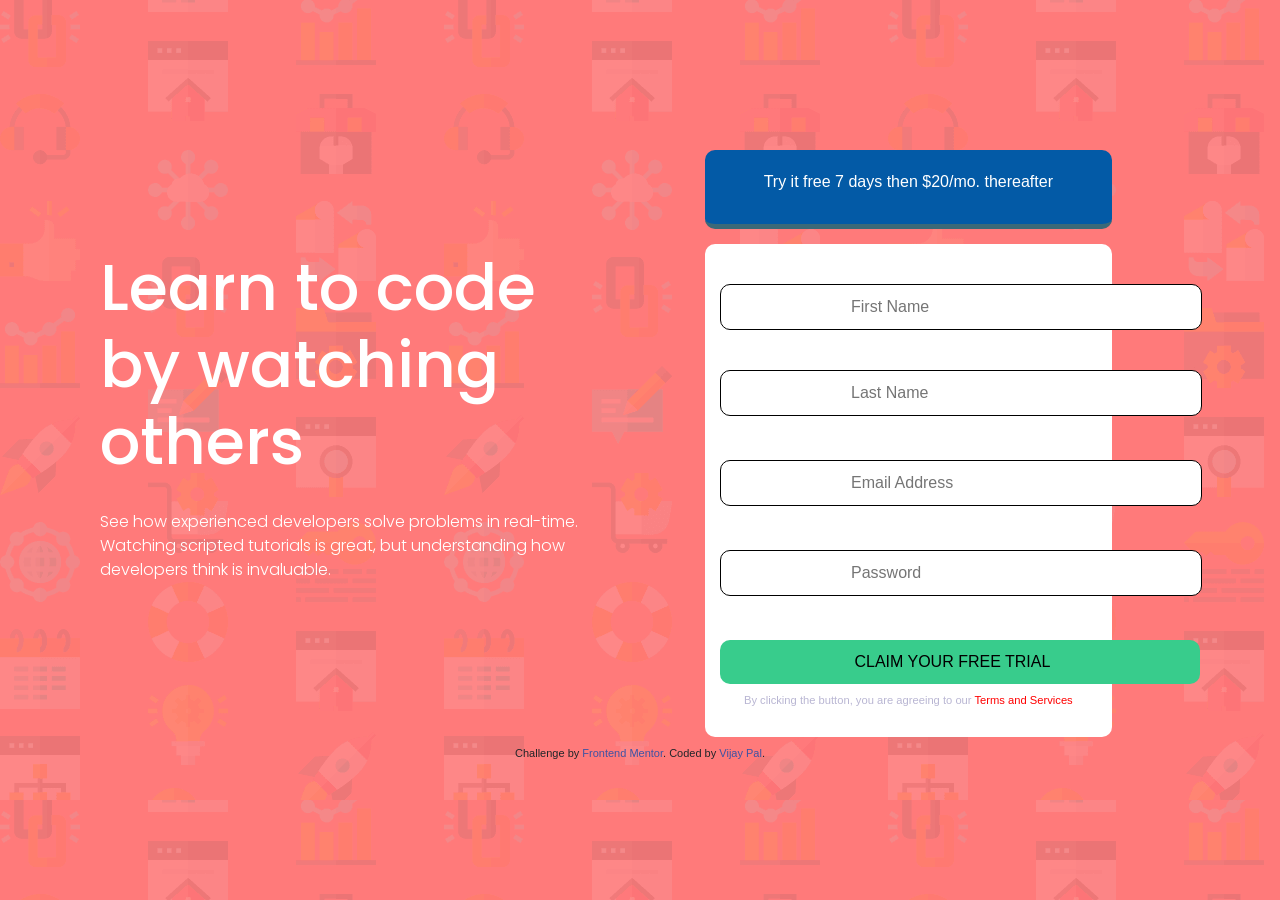
<file: intro-component-with-signup-form-master/index.html>
<!DOCTYPE html>
<html lang="en">
<head>
  <meta charset="UTF-8">
  <meta name="viewport" content="width=device-width, initial-scale=1.0"> <!-- displays site properly based on user's device -->

  <link rel="icon" type="image/png" sizes="32x32" href="./images/favicon-32x32.png">
  
  <title>Frontend Mentor | Intro component with sign up form</title>

  <!-- Feel free to remove these styles or customise in your own stylesheet 👍 -->
  <style>
    .attribution { font-size: 11px; text-align: center; }
    .attribution a { color: hsl(228, 45%, 44%); }
  </style>
<!-- css file link -->
<link rel="stylesheet" type="text/css" href="style.css">
<!-- bootstrap link -->
<link rel="stylesheet" href="https://stackpath.bootstrapcdn.com/bootstrap/4.4.1/css/bootstrap.min.css" integrity="sha384-Vkoo8x4CGsO3+Hhxv8T/Q5PaXtkKtu6ug5TOeNV6gBiFeWPGFN9MuhOf23Q9Ifjh" crossorigin="anonymous">
<!-- font link -->
<link href="https://fonts.googleapis.com/css2?family=Poppins:wght@400;900&display=swap" rel="stylesheet">
<script src="index.js" type="text/javascript" defer></script>

</head>
<body class="overall">
<div class= "row">
  <div class="col-lg-6 left">
 <h1 class="main-heading"> Learn to code by watching others</h1>
<p class="paragraph">
  See how experienced developers solve problems in real-time. Watching scripted tutorials is great, 
  but understanding how developers think is invaluable. </p>
</div>
  <div class="col-lg-4 right-half">
  <div class="top-bar">
  Try it free 7 days then $20/mo. thereafter
</div>


<form class="container">
   <input class="input-box space-check first-input " type="text" name="first-name" placeholder="First Name"> 
   <p class="warn ">First name cannot be empty! </p><br>
   <input class="input-box space-check" type="text" name="last-name" placeholder="Last Name"> <br>
   <p class="warn"> Last name cannot be empty!</p><br>
 <input id="email2"  class="input-box space-check" type="email" name="email" placeholder="Email Address"> <br>
 <p class="warn"> Email Address cannot be empty!</p><br>
 <input  class="input-box space-check" type="password" name="password" placeholder="Password"> <br>
 <p class="warn"> Password cannot be empty!</p><br>
<input class="claim-box space-check" type="submit" name="claim" value=" CLAIM YOUR FREE TRIAL"><br>
  <h6 class="terms">By clicking the button, you are agreeing to our <span>Terms and Services</span></h6>


</form>
  

  
</div>

  </div>
  <footer>
    <p class="attribution">
      Challenge by <a href="https://www.frontendmentor.io?ref=challenge" target="_blank">Frontend Mentor</a>. 
      Coded by <a href="https://www.linkedin.com/in/vijay-pal-b40950197">Vijay Pal</a>.
    </p>
  </footer>


</body>
</html>
</file>
<file: intro-component-with-signup-form-master/style.css>
.overall{
background-image: url("images/bg-intro-desktop.png");
background-color: hsl(0, 100%, 74%);
}

.paragraph {
   color: white;
   padding-left:100px;	
   padding-right: 20px;
   font-weight: 300;
	font-family: 'Poppins', sans-serif;

}
h1{
	/*font-weight: 600;*/
	line-height: 1.5;
   font-size: 4rem;
   color: white;
   padding-left:100px;	
}
.main-heading{
	font-family: 'Poppins', sans-serif;
	font-size: 4rem;
	margin-bottom: 30px;
	margin-top: 250px;
}

.left{
   padding-left:100px;	

}
.right-half{
	margin-top: 150px;
	margin-left: 50px;
}

.top-bar{
	background-color: #035aa6;
	color: white;
	text-align: center;
	padding-bottom: 30px;
	padding-top: 20px;
	margin-bottom: 15px;
	font-weight: 500;
	border-bottom:  5px solid;
	border-color: #3b6978;
	box-shadow: 2px solid;
	border-radius: 10px;

}
.container{
padding-top: 30px;
	background-color: white;
	border-radius: 10px;
	

}
.input-box,.claim-box{
	padding-left: 130px;
	padding-right:150px; 
	margin-top: 10px;
	margin-bottom: 10px;
    padding-top: 10px;
    padding-bottom: 10px;
    border-radius: 10px;
    border:1px solid;
}
.claim-box{

    border:0px solid;
    background-color: hsl(154, 59%, 51%);
}
.terms{
	font-size: 0.7rem;
	color :hsl(246, 25%, 77%);
	text-align: center;
	padding-bottom: 30px;
}
span{
	color: red;
}
.first-input{
	margin-bottom: 30px;
}

/* javascript styling */
.warn{
 display: none;
 
}

.visibility{
	display: block;
	color: red;
 text-align: right;
 font-size: 0.7rem;
font-weight: bold;
} 


/* .space-check{
	margin-top: 0;
	margin-bottom: 0;
} */

 


@media (max-width:500px){

 .main-heading{
 	font-family: 'Poppins', sans-serif;
	font-size: 3rem;
	margin-bottom: 30px;
	margin-top: 100px;
 }
 .right-half{
 	margin-top: 50px;
 }
 .top-bar{
	padding-bottom: 30px;
	padding-top: 20px;
	margin-bottom: 15px;
	font-weight: 500;
	box-shadow: 2px solid;
	border-radius: 10px;
 	padding-left: 0px;
padding-right: 0px;
 }
 .right-half{
 	width: 460px;
 }


}
</file>
